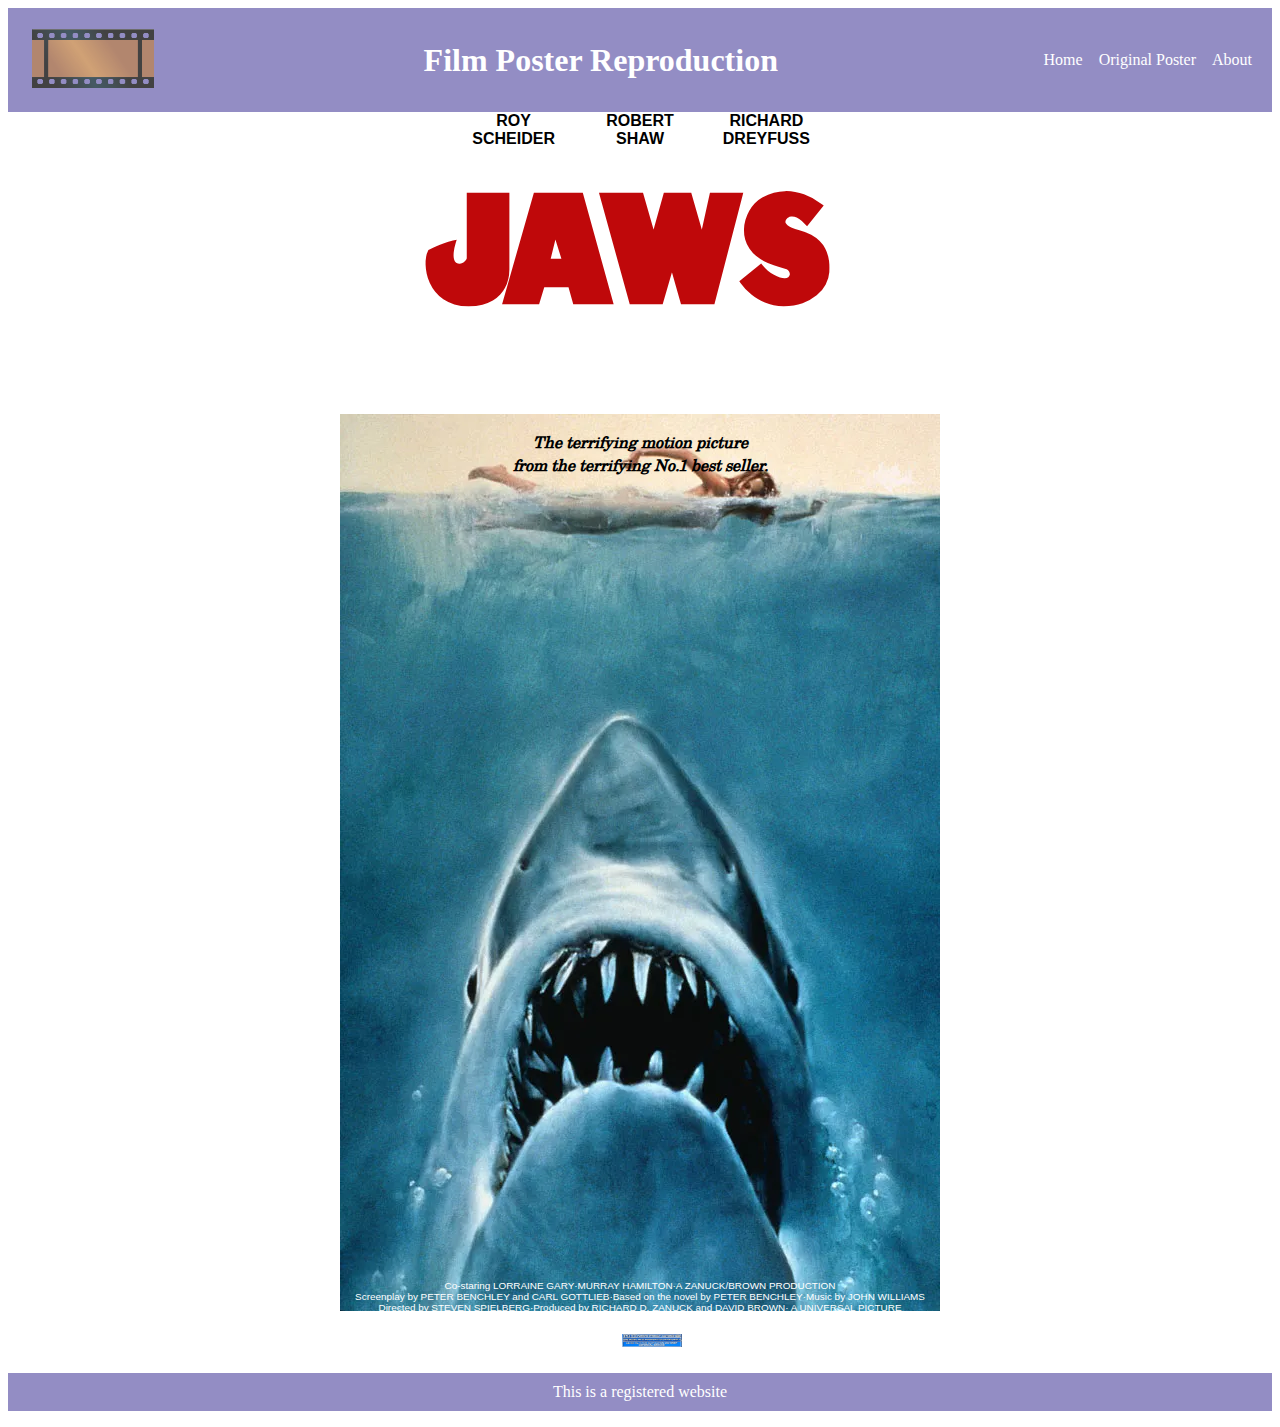
<file: index.html>
<!DOCTYPE html>             <!-- opening declaration in all html documents is the same-->
<html lang="en">
	<head>
		<meta charset="utf-8">
		<title>Jaws Poster</title>
		<meta name="Sergio Cutrim Gouveia" content="Poster of Jaw all words done by programming"> <!--Included my name and the content-->
		<meta name="Jaws Poster" content="background Jaws image"> <!--included the information-->
        <!-- Poster inspiration: https://www.ebay.ca/itm/233252492006 -->
		<link rel="stylesheet" href="css/styles.css"> 
	</head>
    <body> 
        <main>
            <header>
                <div class="navigationBar"> <!--commenting in the index, but it will be the same in all pages-->
                    <div class="navbar-container"> <!-- second area is to define the area where the logo for film is-->
                        <div>
                            <img src="images/logo.png" alt="Logo" width="130" height="80"> <!--included the image-->
                        </div>
                        <h1> Film Poster Reproduction</h1> <!--included the title of the page that will appear in the middle-->
                        <div class="menu"> <!--another div to put in the end with the menu of the page-->
                            <ul> <!--start with unordered list and include the li-->
                                <li><a href="index.html" title="Home page" style="text-decoration: none;">Home</a></li>
                                <li><a href="originalPoster.html" title="Original Poster" style="text-decoration: none;">Original Poster</a></li>
                                <li><a href="about.html" title="About" style="text-decoration: none;">About</a></li>
                            </ul>
                        </div>
                    </div>
                </div>
            </header>
            <div class="container"> <!--the main container of the page, envolves everything-->
                <div class="superior"> <!--first container to put the name and surname of the actors-->
                    <div class="row"> <!--each name and surname is a single container-->
                        <div class="name">ROY</div> <!--inside a new one to adjust the position with flex-->
                        <div class="name">SCHEIDER</div>
                    </div>
                    <div class="row">
                        <div class="name">ROBERT</div>
                        <div class="name">SHAW</div> 
                    </div>
                    <div class="row">   
                        <div class="name">RICHARD</div>
                        <div class="name">DREYFUSS</div> 
                    </div>
                </div>    
                <div> <!--creater a division to include a box where the title of the movie is going to be-->
                    <div class="title"><a href="https://www.youtube.com/watch?v=U1fu_sA7XhE" target="_blank" 
                        style="text-decoration: none; color: inherit;">JAWS</a></div>
                    <!--included a link to the movie trailer-->    
                </div>
                <div class="inferior"> <!--the last div is to put the background image with the css and the text in the poster-->
                    <div class="terrifyingText">The terrifying motion picture</div>
                    <div class="terrifyingText2">from the terrifying No.1 best seller.</div>
                    <div class ="whiteLetters1">Co-staring LORRAINE GARY·MURRAY HAMILTON·A ZANUCK/BROWN PRODUCTION</div>
                    <div class ="whiteLetters2">Screenplay by PETER BENCHLEY and CARL GOTTLIEB·Based on the novel by PETER 
                        BENCHLEY·Music by JOHN WILLIAMS</div>
                    <div class ="whiteLetters3">Directed by STEVEN SPIELBERG·Produced by RICHARD D. ZANUCK and DAVID BROWN·
                        A UNIVERSAL PICTURE</div>
                    <div class ="whiteLetters4">TECHNICOLOR ANAVISION® MAYBE TOO INTENSE FOR YOUNGER CHILDREN</div>
                    <div class ="whiteLetters5"><a href="https://www.imdb.com/title/tt0073195/?ref_=fn_al_tt_1" 
                        target="_blank" style="text-decoration: none; color: inherit;">IMDB</a>
                       <figure>
                            <img class="pg" src="images/PG.png" alt="movie is rated PG" height="13px" width="60px">
                        </figure>
                    </div>
                </div>
            </div>
        </main>
        <footer>
            <p class="footer">This is a registered website</p>
        </footer>
    </body>
</html>
</file>
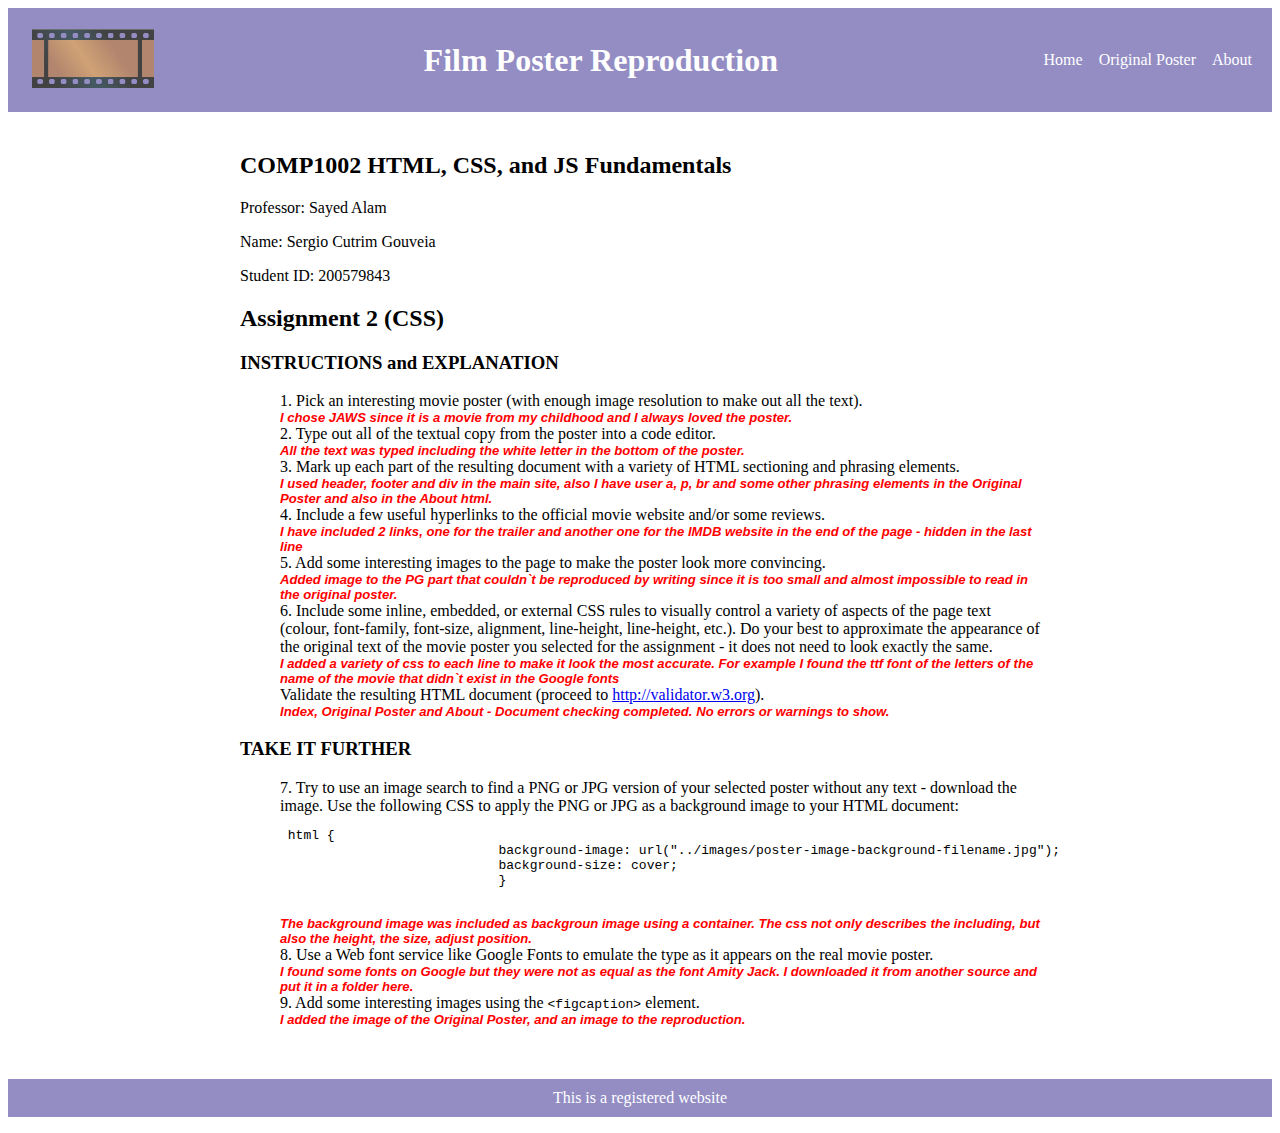
<file: about.html>
<!DOCTYPE html>
<html lang="en">
	<head>
		<meta charset="utf-8">
		<title>About</title>
		<meta name="Sergio Cutrim Gouveia" content="Poster of Jaw all words done by programming">
		<meta name="Jaws Poster" content="background Jaws image">
        <!-- Poster inspiration: https://www.ebay.ca/itm/233252492006 -->
		<link rel="stylesheet" href="css/styles.css">
	</head>
    <body>
        <header>
            <div class="navigationBar">
                <div class="navbar-container">
                    <div>
                        <img src="images/logo.png" alt="Logo" width="130" height="80">
                    </div>
                    <h1> Film Poster Reproduction</h1>
                    <div class="menu">
                        <ul>
                            <li><a href="index.html" title="Home page" style="text-decoration: none;">Home</a></li>
                            <li><a href="originalPoster.html" title="Original Poster" style="text-decoration: none;">Original Poster</a></li>
                            <li><a href="about.html" title="About" style="text-decoration: none;">About</a></li>
                        </ul>
                    </div>
                </div>
            </div>
        </header>
        <main>
            <div class="about"> <!--page created just to check if all the definitions where done in the Assignment-->
                <h2>COMP1002 HTML, CSS, and JS Fundamentals</h2>
                <p>Professor: Sayed Alam</p>
                <p>Name: Sergio Cutrim Gouveia</p>
                <p>Student ID: 200579843</p>
                <h2>Assignment 2 (CSS)</h2>
                <h3>INSTRUCTIONS and EXPLANATION</h3>
                <ul>
                    <li class="question">1. Pick an interesting movie poster (with enough image resolution to make out all the text).</li>
                    <li class="answer"> I chose JAWS since it is a movie from my childhood and I always loved the poster.</li>
                    <li class="question">2. Type out all of the textual copy from the poster into a code editor.</li>
                    <li class="answer"> All the text was typed including the white letter in the bottom of the poster.</li>
                    <li class="question">3. Mark up each part of the resulting document with a variety of HTML sectioning and phrasing elements.</li>
                    <li class="answer"> I used header, footer and div in the main site, also I have user a, p, br and some other 
                        phrasing elements in the Original Poster and also in the About html.</li>
                    <li class="question">4. Include a few useful hyperlinks to the official movie website and/or some reviews.</li>
                    <li class="answer">I have included 2 links, one for the trailer and another one for the IMDB website in 
                        the end of the page - hidden in the last line</li>
                    <li class="question">5. Add some interesting images to the page to make the poster look more convincing.</li>
                    <li class="answer">Added image to the PG part that couldn`t be reproduced by writing since it is too small and almost impossible to read in the original poster.</li>
                    <li class="question">6. Include some inline, embedded, or external CSS rules to visually control a variety of aspects of the 
                        page text (colour, font-family, font-size, alignment, line-height, line-height, etc.). Do your best to approximate the 
                        appearance of the original text of the movie poster you selected for the assignment - it does not need to look exactly 
                        the same.</li>
                    <li class="answer"> I added a variety of css to each line to make it look the most accurate. For example I found the 
                        ttf font of the letters of the name of the movie that didn`t exist in the Google fonts</li>
                    <li class="question">Validate the resulting HTML document (proceed to <a href="http://validator.w3.org">
                        http://validator.w3.org</a>).</li>
                    <li class="answer"> Index, Original Poster and About - Document checking completed. No errors or warnings to show.</li>
                </ul>
                <h3>TAKE IT FURTHER</h3>
                <ul>
                    <li class="question">7. Try to use an image search to find a PNG or JPG version of your selected poster without any text - 
                        download the image. Use the following CSS to apply the PNG or JPG as a background image to your HTML document:
                        <pre> html {
                            background-image: url("../images/poster-image-background-filename.jpg");
                            background-size: cover;
                            }
                        </pre> </li>
                    <li class="answer"> The background image was included as backgroun image using a container. The css not only
                        describes the including, but also the height, the size, adjust position. </li>    
                    <li class="question">8. Use a Web font service like Google Fonts to emulate the type as it appears on the 
                        real movie poster.</li>
                    <li class="answer">I found some fonts on Google but they were not as equal as the font Amity Jack.
                        I downloaded it from another source and put it in a folder here.</li>    
                    <li class="question">9. Add some interesting images using the <code>&lt;figcaption&gt;</code> element.</li>
                    <li class="answer"> I added the image of the Original Poster, and an image to the reproduction.</li>
                </ul>
            </div>

        </main>
        <footer>
            <p class="footer">This is a registered website</p>
        </footer>
    </body>
</html>
</file>
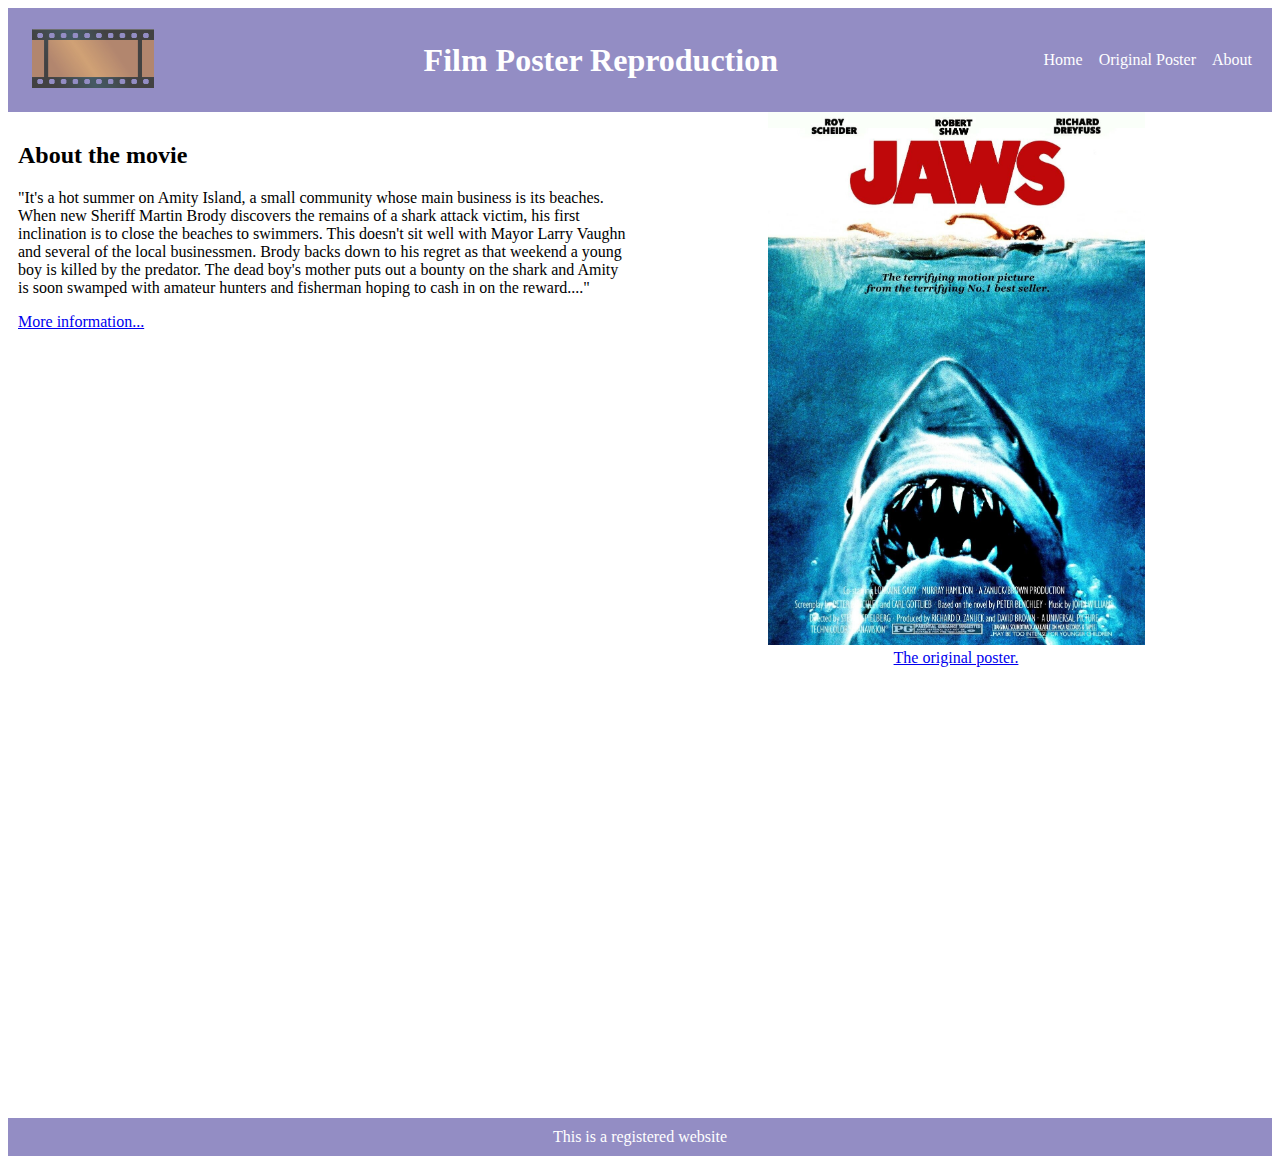
<file: originalPoster.html>
<!DOCTYPE html>
<html lang="en">
	<head>
		<meta charset="utf-8">
		<title>Original Poster</title>
		<meta name="Sergio Cutrim Gouveia" content="Poster of Jaw all words done by programming">
		<meta name="Jaws Poster" content="background Jaws image">
        <!-- Poster inspiration: https://www.ebay.ca/itm/233252492006 -->
		<link rel="stylesheet" href="css/styles.css">
	</head>
    <body>
        <header>
            <div class="navigationBar">
                <div class="navbar-container">
                    <div>
                        <img src="images/logo.png" alt="Logo" width="130" height="80">
                    </div>
                    <h1> Film Poster Reproduction</h1>
                    <div class="menu">
                        <ul>
                            <li><a href="index.html" title="Home page" style="text-decoration: none;">Home</a></li>
                            <li><a href="originalPoster.html" title="Original Poster" style="text-decoration: none;">Original Poster</a></li>
                            <li><a href="about.html" title="About" style="text-decoration: none;">About</a></li>
                        </ul>
                    </div>
                </div>
            </div>
        </header>
        <main>
            <div class="clearfix"> <!--create the first box-->
                <div class="column"><!--the box column is the firs one will have all the text information about the movie-->
                    <h2>About the movie</h2>
                    <p>"It's a hot summer on Amity Island, a small community whose main business is its beaches. 
                        When new Sheriff Martin Brody discovers the remains of a shark attack victim, his first inclination 
                        is to close the beaches to swimmers. This doesn't sit well with Mayor Larry Vaughn and several of 
                        the local businessmen. Brody backs down to his regret as that weekend a young boy is killed by the 
                        predator. The dead boy's mother puts out a bounty on the shark and Amity is soon swamped with 
                        amateur hunters and fisherman hoping to cash in on the reward...." </p>
                    <p><a href="https://www.imdb.com/title/tt0073195/plotsummary/" target="_blank">More information...</p></a>
                    <!--included above a button to the imdb webpage to continue to read about the movie-->        
                </div>
             <div class="original"> <!--second box that contains the image and a link to the real poster-->
                <a href="https://i.ebayimg.com/images/g/p1cAAOSwPc1dvvqv/s-l1600.jpg" target="_blank">
                <img src="images/originalposter.jpg" alt="Jaws original poster" height="533" width="377">
                <figcaption style="text-align: center;">The original poster.</figcaption> 
                <!--If you click anywhere in the poster or in the figcaption you will go to the page-->
                </a>
            </div>
        </main>
        <footer>
            <p class="footer">This is a registered website</p>
        </footer>
        </body>
        </html>
</file>
<file: css/styles.css>
/*The 1st part is the NAV menu CSS that is in all 3 pages*/
.navigationBar {/*color of letter and background of menu*/
    color: #fff;
    background-color: rgb(147, 141, 196);
}
.navbar-container { /*defining the boxes inside the navigation bar as flex, separated with space betwwen, and aligned to center*/
    display: flex;
    justify-content: space-between;
    align-items: center;
    padding: 10px 20px;
}
.menu ul { /*define menu ul as no style, margin or padding*/
    list-style-type: none;
    margin: 0;
    padding: 0;
}
.menu ul li { /*define the li menu as inline and with a separation of 12px between words*/
    display: inline;
    margin-right: 12px; 
}
.menu ul li:last-child { /*define that the last item of li should be aligned to the right end of page*/
    margin-right: 0; 
}
.menu ul li a { /*define the color of links in the menu il and that it should not be subscribed*/
    color: #fff; 
    text-decoration: none; 
}
.menu ul li:hover{ /*define that when hover the mouse the underline of the link should appear*/
    text-decoration: underline;
}
/*Continuing the index page*/
.container { /*Defining the main container of the page*/
    display: flex;                     /*It has flex display and any part can be moved*/ 
    flex-direction: column;            /*Any inside part created is a column*/
    justify-content: center;            /*All the columns created are centered inside the container*/
    align-items: center;               /*All the columns after centered in the middle vertically are centered horizontally*/ 
}
.superior {  /*The first container inside the container*/
    width:30%;                          /*Defines the width compared to the upper container in 50% size*/
    display:flex;                       /*Anything inside can be arranged as desired*/
    flex-direction: row;                /*Also any new part inside is a column*/
    align-items: center;
    justify-content: space-evenly;
}
.row { /*define the 2 rows with the name and surname of the actors and how the div is going to behave*/
    width:100%;
    display:flex;
    justify-content: space-between;
    flex-direction: column; 
    align-items: center;
}
/*Now it is the parte of the letters of the name of actors and name of the movie*/
@import url('https://fonts.googleapis.com/css2?family=Anton&family=Bowlby+One&family=Lilita+One&display=swap');
.name { /*define the letter and weight*/
    font-family:'Anton',Impact, Haettenschweiler, 'Arial Narrow Bold', sans-serif;
    font-weight:bold;
}
/*Importing the font for the JAWS letters and adjusting it*/
@font-face { /*creating the letter wiht a downloaded ttf*/
    font-family: AmityJack;
    src: url(../font/AmityJack.ttf);
}
.title{ /*puttin the letter and format into the title of the movie*/
    font-family:AmityJack, sans-serif;
    font-weight:bold;
    color: #bf080a;
    font-size: 900%;
    
}
.inferior{ /*creating the inferior box with the bacground image*/
    background-image: url("../images/jaws.png"); 
    /*Image obtained in https://twistedsifter.com/2015/10/101-textless-movie-posters-gallery/*/
    height:110vh;
    width: 50%;
    background-position: center center;
    background-repeat: no-repeat;
    background-size: stretch;
    display: flex;
    flex-direction: column;
}
/*This part is to adjust the terrifying text that appears between the shark and the woman*/
@font-face { /*creating the font from an otf I downladed */
    font-family: terrifying;
    src: url(../font/texgyrescholaregular.otf);
}
.terrifyingText{ /*put the font and adjusted the position of the 1st line of the terrifying text*/
    font-family:terrifying, sans-serif;
    font-weight:bold;
    font-size:100%;
    font-style: italic;
    text-align: center;
    margin-top:10%;
}
.terrifyingText2{ /*put the font and adjusted position of 2nd line*/
    font-family:terrifying, sans-serif;
    font-weight:bold;
    font-size:100%;
    font-style: italic;
    text-align: center;
    
}
/*The next part is the configuration of the white letters in the bottom of the poster*/
.whiteLetters1, .whiteLetters2, .whiteLetters3, .whiteLetters4, .whiteLetters5 { /*define the font of each new div and display*/
    font-family:Arial, Helvetica, sans-serif;
    color:#fff;
    font-size:62%;
    display:flex;
    justify-content: center;
}
.whiteLetters1{ /*puts a margin in the 1st div, so all after this one are in the bottom*/
    margin-top: auto;    
}
.pg{ /*define the image inserted with the rate of the movie in the bottom*/
   display:flex;
   justify-content: flex-end ;
}    
.footer { /*Last part is the footer that will be in all pages*/
    background-color: rgb(147, 141, 196);
    color: #fff;
    padding: 10px 20px;
    text-align: center;
}
/*The part below is to format the text in the About Section*/
.about { /*defining the position, color and margin of the about*/
    max-width: 800px;
    margin: 0 auto;
    padding: 20px;
    background-color: #fff;
}
.question{ /*defining the format of the list*/
    list-style-type: none
}
.answer{ /*defining the font and format of words in the answers*/
    font-family: Arial, sans-serif;
    font-style: italic;
    font-weight: bold;
    font-size:82%;
    list-style-type: none;
    color:red;
}    
/* Now this is the code to center the image and the link in the originalPoster*/
.column { /*define the box in the original poster page*/
    width: 50%;
    float: left;
    padding: 10px;
    box-sizing: border-box;
}
.clearfix::after { /*define how it behaves after the box clearfix*/
    content: "";
    clear: both;
    display: table;
}
.original { /*define the box original*/
    display: flex;
    justify-content: center; 
    align-items: top; 
    height: 110vh; 
}
</file>
